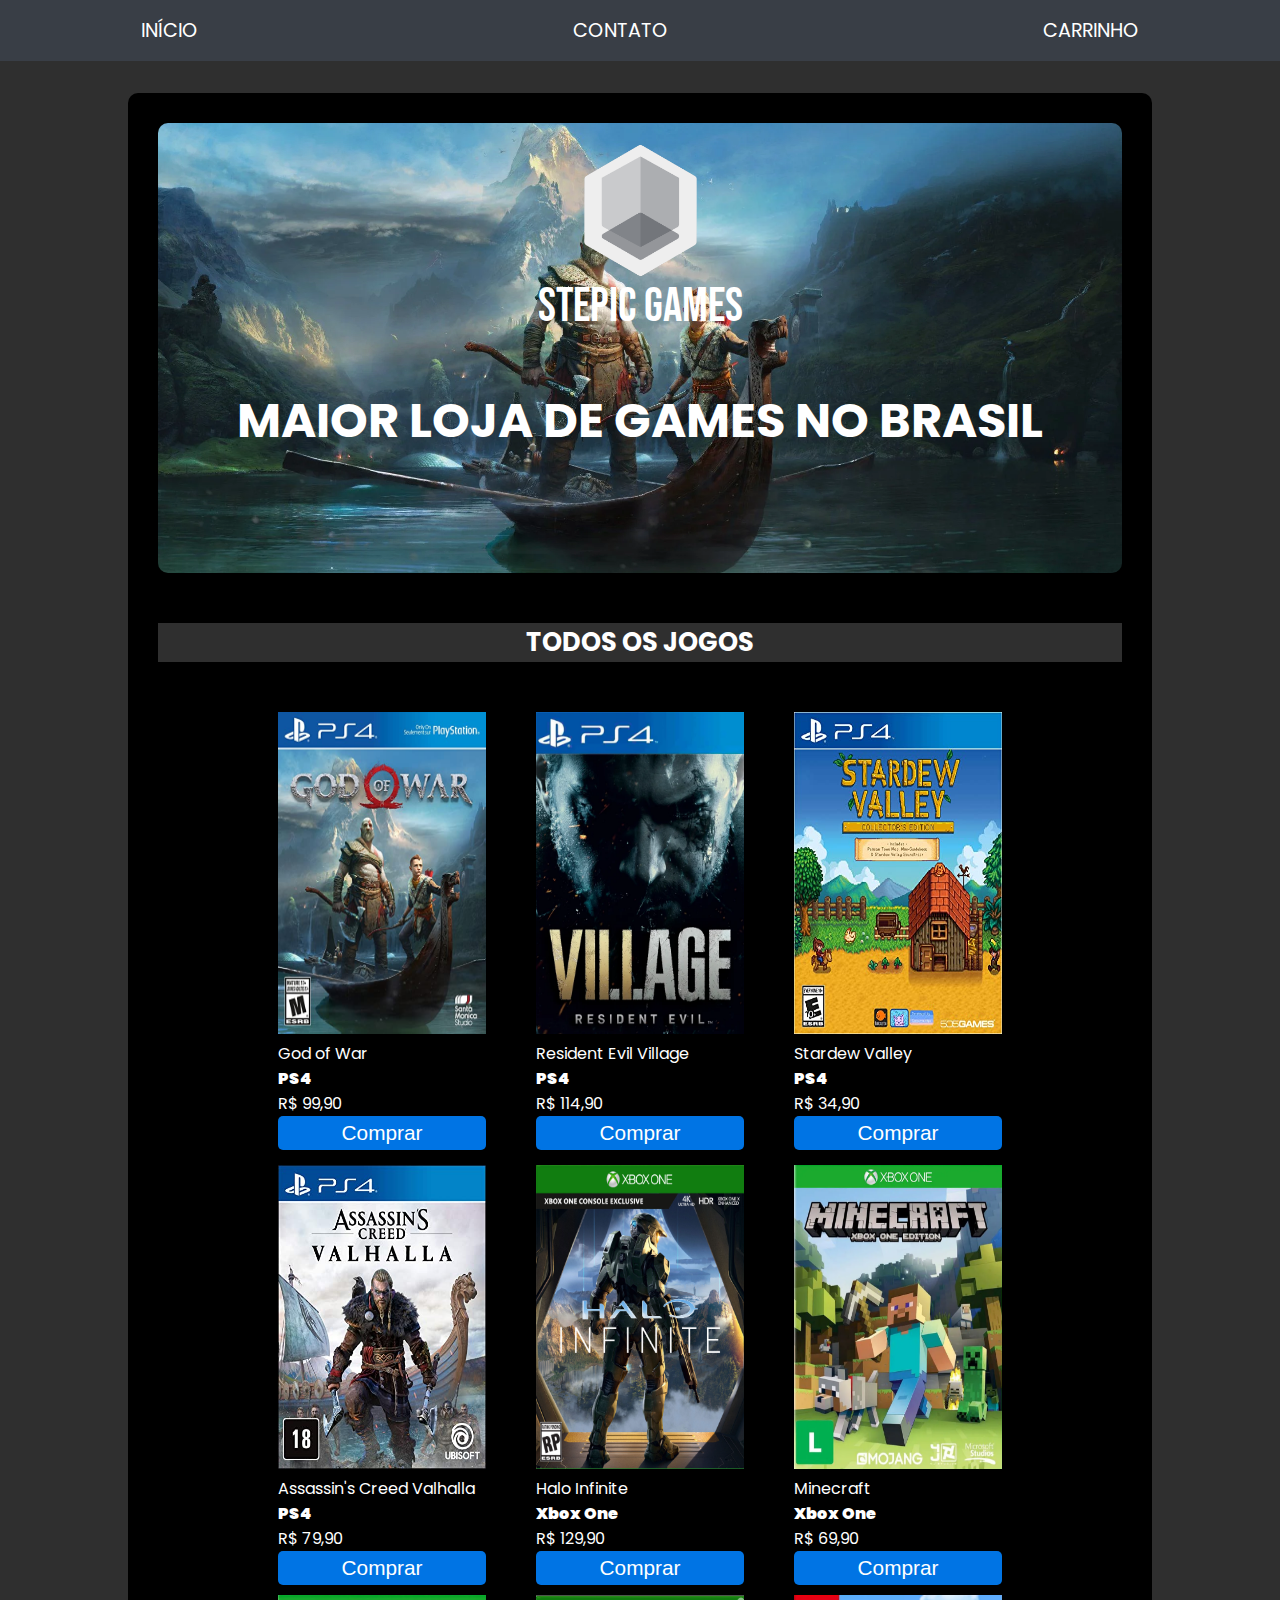
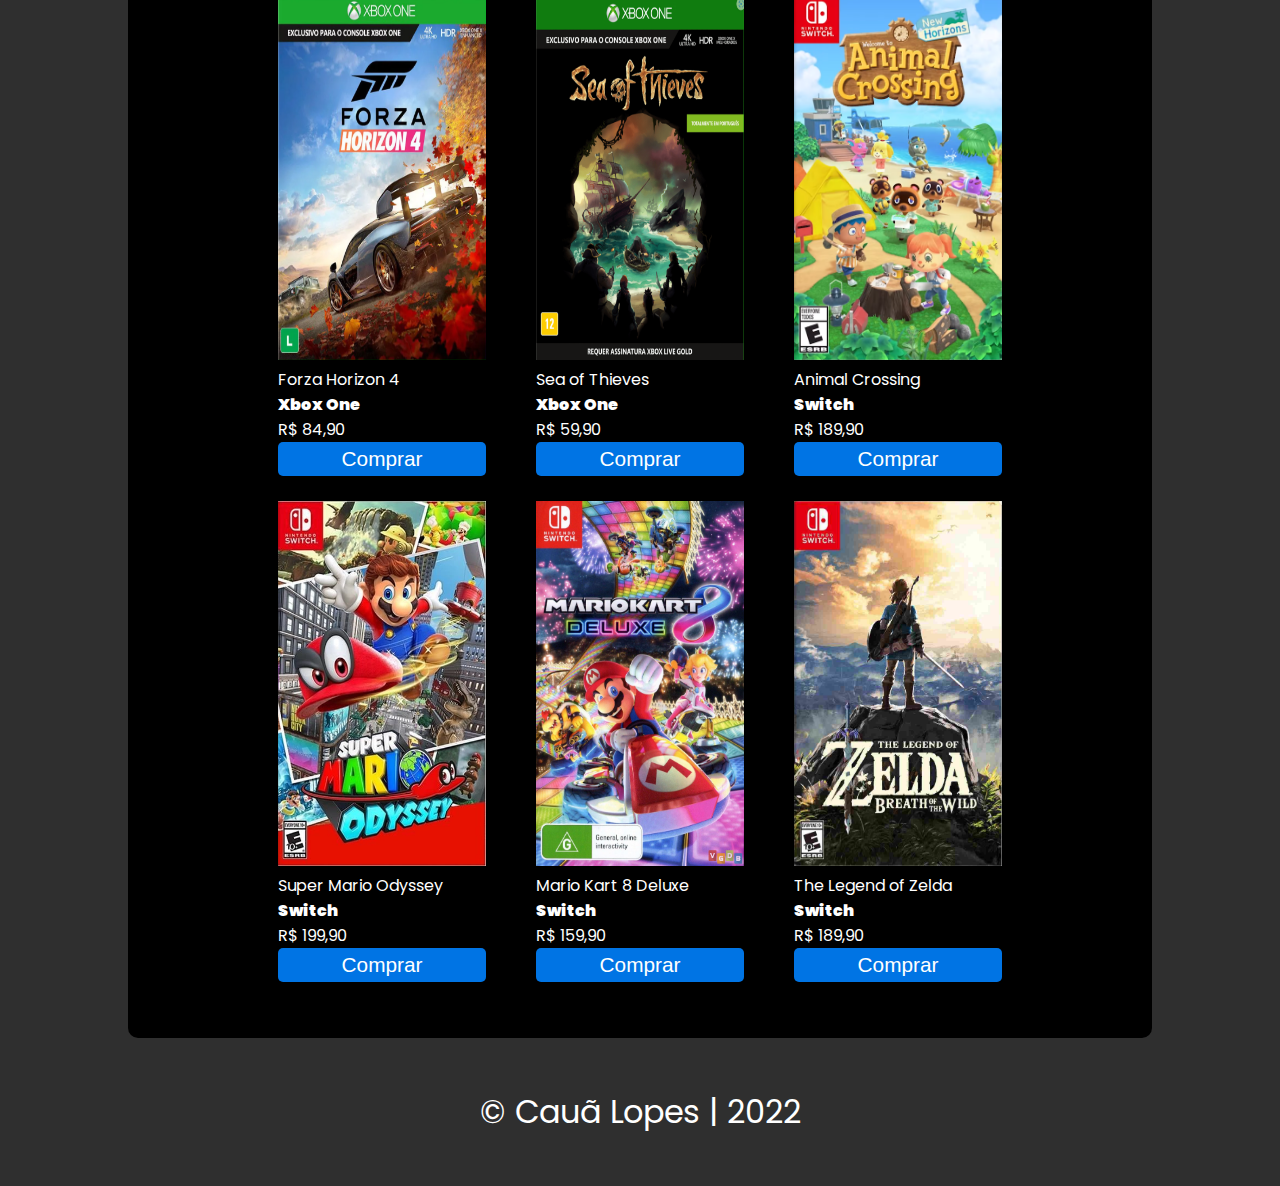
<file: index.html>
<!DOCTYPE html>
<html lang="en">

<head>
  <meta charset="UTF-8">
  <meta http-equiv="X-UA-Compatible" content="IE=edge">
  <meta name="viewport" content="width=d, initial-scale=1.0">
  <title>Stepic Games</title>
  <link rel="stylesheet" href="style.css">
  <script src="script.js" defer></script>
</head>

<body id="start">
  <div id="fade" class="hide"></div>
  <div id="modal" class="hide">
    <div id="tela-pedidos">
      <h2>PEDIDOS</h2>
      <img src="images/close-icon.png" alt="" id="fechar-modal">
      <br>
      <hr>
      <div id="pedidos"></div>
    </div>
    <hr>
    <div id="valor-total">
      <p>Valor Total :</p>
    </div>
    <hr>
    <div id="btn-pagar">
      <button id="btn-comprar">Comprar</button>
      <button id="btn-limpar">Limpar</button>
    </div>


  </div>

  <header>
    <nav>
      <a href="#start">INÍCIO</a>
      <a href="contato.html">CONTATO</a>
      <a href="#" id="abrir-modal">CARRINHO</a>
    </nav>
  </header>

  <main>
    <section class="inicio">
      <div class="logo">
        <img src="images/logo-no-bg.png" alt="">
        <p>STEPIC GAMES</p>
      </div>
      <div class="texto-inicio">
        <h1>MAIOR LOJA DE GAMES NO BRASIL</h1>
      </div>
    </section>

    <section class="jogos">
      <h2>TODOS OS JOGOS</h2>
      <div class="container">
        <div class="box box-1">
          <img src="images/games/1.jpg" alt="">
          <p>God of War</p>
          <p class="plataforma">PS4</p>
          <p class="preco">R$ 99,90</p>
          <div class="comprar">
            <button class="add" id="gow">Comprar</button>
          </div>
        </div>

        <div class="box box-2">
          <img src="images/games/2.webp" alt="">
          <p>Resident Evil Village</p>
          <p class="plataforma">PS4</p>
          <p class="preco">R$ 114,90</p>
          <div class="comprar">
            <button class="add" id="rev">Comprar</button>
          </div>
        </div>

        <div class="box box-3">
          <img src="images/games/3.jpg" alt="">
          <p>Stardew Valley</p>
          <p class="plataforma">PS4</p>
          <p class="preco">R$ 34,90</p>
          <div class="comprar">
            <button class="add" id="sv">Comprar</button>
          </div>
        </div>

        <div class="box box-4">
          <img src="images/games/4.jpg" alt="">
          <p>Assassin's Creed Valhalla</p>
          <p class="plataforma">PS4</p>
          <p class="preco">R$ 79,90</p>
          <div class="comprar">
            <button class="add" id="acv">Comprar</button>
          </div>
        </div>

        <div class="box box-5">
          <img src="images/games/5.png" alt="">
          <p>Halo Infinite</p>
          <p class="plataforma">Xbox One</p>
          <p class="preco">R$ 129,90</p>
          <div class="comprar">
            <button class="add" id="hi">Comprar</button>
          </div>
        </div>

        <div class="box box-6">
          <img src="images/games/6.png" alt="">
          <p>Minecraft</p>
          <p class="plataforma">Xbox One</p>
          <p class="preco">R$ 69,90</p>
          <div class="comprar">
            <button class="add" id="mine">Comprar</button>
          </div>
        </div>

        <div class="box box-7">
          <img src="images/games/7.png" alt="">
          <p>Forza Horizon 4</p>
          <p class="plataforma">Xbox One</p>
          <p class="preco">R$ 84,90</p>
          <div class="comprar">
            <button class="add" id="fh">Comprar</button>
          </div>
        </div>

        <div class="box box-8">
          <img src="images/games/8.png" alt="">
          <p>Sea of Thieves</p>
          <p class="plataforma">Xbox One</p>
          <p class="preco">R$ 59,90</p>
          <div class="comprar">
            <button class="add" id="st">Comprar</button>
          </div>
        </div>

        <div class="box box-9">
          <img src="images/games/9.png" alt="">
          <p>Animal Crossing</p>
          <p class="plataforma">Switch</p>
          <p class="preco">R$ 189,90</p>
          <div class="comprar">
            <button class="add" id="ac">Comprar</button>
          </div>
        </div>

        <div class="box box-10">
          <img src="images/games/10.png" alt="">
          <p>Super Mario Odyssey</p>
          <p class="plataforma">Switch</p>
          <p class="preco">R$ 199,90</p>
          <div class="comprar">
            <button class="add" id="smo">Comprar</button>
          </div>
        </div>

        <div class="box box-11">
          <img src="images/games/11.jpg" alt="">
          <p>Mario Kart 8 Deluxe</p>
          <p class="plataforma">Switch</p>
          <p class="preco">R$ 159,90</p>
          <div class="comprar">
            <button class="add" id="mk">Comprar</button>
          </div>
        </div>

        <div class="box box-12">
          <img src="images/games/12.png" alt="">
          <p>The Legend of Zelda</p>
          <p class="plataforma">Switch</p>
          <p class="preco">R$ 189,90</p>
          <div class="comprar">
            <button class="add" id="tloz">Comprar</button>
          </div>
        </div>
      </div>
    </section>

  </main>

  <footer>
    <p>&copy; Cauã Lopes | 2022</p>
  </footer>

</body>

</html>
</file>
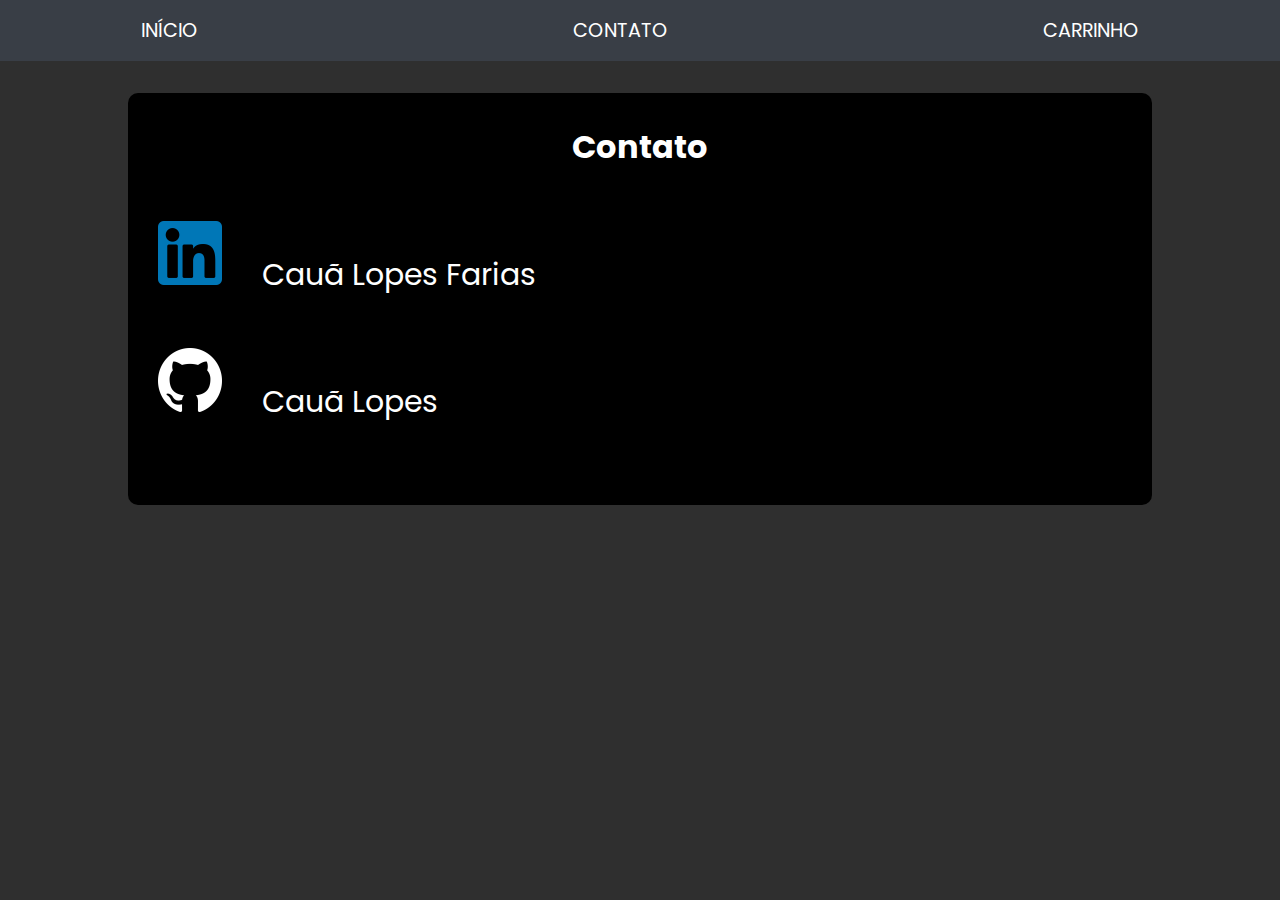
<file: contato.html>
<!DOCTYPE html>
<html lang="en">

<head>
  <meta charset="UTF-8">
  <meta http-equiv="X-UA-Compatible" content="IE=edge">
  <meta name="viewport" content="width=d, initial-scale=1.0">
  <title>Stepic Games</title>
  <link rel="stylesheet" href="style.css">
  <script src="script.js" defer></script>
</head>

<body id="start">
  <div id="fade" class="hide"></div>
  <div id="modal" class="hide">
    <div id="tela-pedidos">
      <h2>PEDIDOS</h2>
      <br>
      <hr>
      <div id="pedidos"></div>
    </div>
    <hr>
    <div id="valor-total">
      <p>Valor Total :</p>
    </div>
    <hr>
    <div id="btn-pagar">
      <button id="btn-comprar">Comprar</button>
      <button id="btn-limpar">Limpar</button>
    </div>


  </div>

  <header>
    <nav>
      <a href="index.html">INÍCIO</a>
      <a href="#">CONTATO</a>
      <a href="#" id="abrir-modal">CARRINHO</a>
    </nav>
  </header>

  <main class="contato">
    <h1>Contato</h1>
    <div class="linkedin">
      <a href="https://www.linkedin.com/in/caualopes/"><img src="images/linkedin-logo.png" alt="">Cauã
        Lopes Farias</a>
    </div>

    <div class="github">
      <a href="https://github.com/caua1701"><img src="images/github-logo.png" alt="">Cauã Lopes</a>
    </div>

  </main>

</body>

</html>
</file>
<file: style.css>
@import url('https://fonts.googleapis.com/css2?family=Bebas+Neue&family=Poppins&display=swap');

:root {
  --cor-navbar: #393E46;
  --cor-button: #0074E4;
}

* {
  margin: 0;
  padding: 0;
  box-sizing: border-box;
}

body {
  background-color: #2f2f2f;
  font-family: 'Poppins', sans-serif;
}

header {
  position: sticky;
  top: 0;
  left: 0;
  width: 100%;
  background-color: var(--cor-navbar);
  padding: 1em;
}

header a {
  text-decoration: none;
  color: white;
  font-size: 1.2rem;
}

header a:hover {
  color: #bababa;
}

nav {
  display: flex;
  margin: auto;
  width: 80%;
  justify-content: space-between;
}

main {
  max-width: 80%;
  margin: auto;
  margin-top: 2em;
  background-color: rgb(0, 0, 0);
  border-radius: 10px;
  padding: 30px;
  padding-bottom: 80px;
}

.logo {
  font-size: 3rem;
  text-align: center;
  color: white;
  font-family: 'Bebas Neue', cursive;
}

.logo img {
  display: block;
  margin: auto;
  width: 15vh;
  padding-top: 20px;
}

.inicio {
  border-radius: 10px;
  width: 100%;
  height: 50vh;
  background-image: url(images/games/background-gow.webp);
  background-size: cover;
  background-position: center;
}

.texto-inicio {
  text-align: center;
  margin-top: 50px;
  font-size: 1.5rem;
  padding: 0 50px;
  color: white;
}

section h2 {
  color: white;
  font-size: 1.6em;
  margin-top: 50px;
  background-color: #2f2f2f;
  text-align: center;
}

.container {
  display: flex;
  flex-wrap: wrap;
  width: 100%;
  justify-content: center;
  gap: 50px;
  margin-top: 50px;

}

.box {
  max-width: 13rem;
  color: white;
}

.box img {
  width: 100%;
  height: 80%;
}

.plataforma {
  font-weight: 900;
}

.comprar button,
.comprar input {
  padding: 5px;
  font-size: 1.3em;
  color: white;
  border: none;
  background-color: var(--cor-button);
  border-radius: 5px;
}

.comprar button:hover {
  cursor: pointer;
  background-color: #fff;
  color: var(--cor-button);
}

.comprar button {
  width: 100%;

}

#fade,
#modal {
  opacity: 1;
  transition: .5s;
}

#fade {
  position: fixed;
  top: 0;
  left: 0;
  width: 100%;
  height: 100%;
  background-color: rgba(51, 51, 51, 0.7);
  z-index: 2;
}

#modal {
  width: 80%;
  border: black solid 5px;
  background-color: white;
  position: fixed;
  left: 50%;
  top: 50%;
  transform: translate(-50%, -50%);
  border-radius: 10px;
  padding: 20px;
  z-index: 3;
}

#modal.hide,
#fade.hide {
  opacity: 0;
  pointer-events: none;
}

#tela-pedidos {
  height: 50vh;
}

#tela-pedidos h2 {
  display: inline-block;
}

#fechar-modal {
  margin-bottom: px;
  width: 2em;
  float: right;
  cursor: pointer;
}

#pedidos {
  margin-top: 10px;
  font-size: 1.5em;
  overflow: auto;
  height: 80%;
}



#valor-total p {
  font-size: 1.3em;
  padding: 10px;
}

#btn-pagar button {
  margin-top: 1em;
  margin-left: 1em;
  padding: 10px;
  font-size: 1.3em;
  background-color: var(--cor-button);
  border-radius: 10px;
  border: none;
  color: white;
  float: right;
  cursor: pointer;
}

footer {
  text-align: center;
  padding: 50px;
  font-size: 2em;
  color: white;
}

.linkedin {
  margin-top: 50px;
  margin-bottom: 50px;
}

.contato h1 {
  color: white;
  text-align: center;
}

.contato a {
  color: white;
  text-decoration: none;
  font-size: 30px;
}

.contato img {
  width: 4rem;
  margin-right: 40px;
}

@media screen and (max-width:464px) {
  .texto-inicio {
    font-size: 0.8rem;
  }

  #pedidos {

    font-size: 1em;
    height: 75%;
  }
}
</file>
